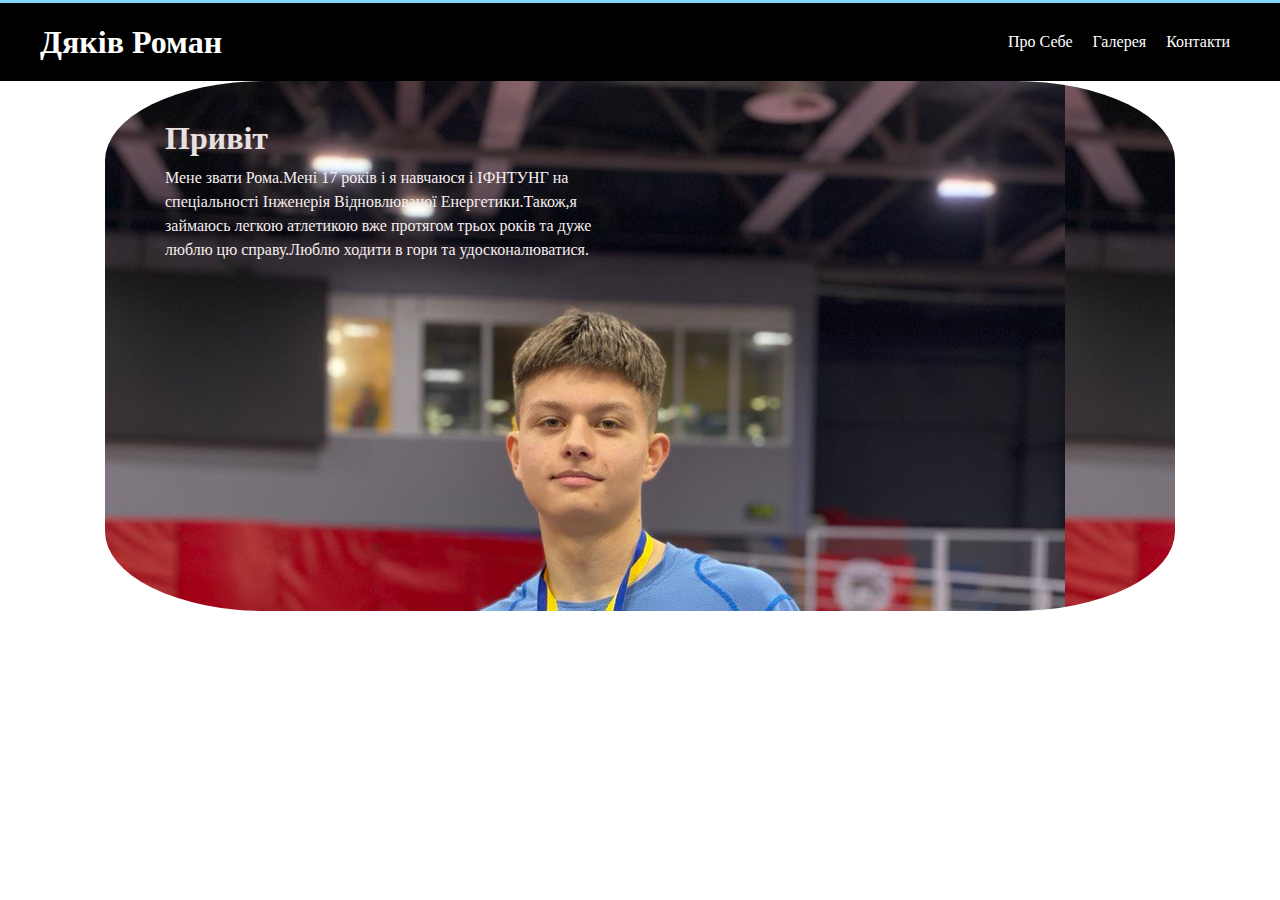
<file: index.html>
<!doctype html>
<head>
  <meta charset="utf-8">
  <meta name="viewport" content="width=device-width, initial-scale=1">

  <title>Портфоліо</title>
  <link href="https://cdn.jsdelivr.net/npm/bootstrap@5.3.2/dist/css/bootstrap.min.css" rel="stylesheet" integrity="sha384-T3c6CoIi6uLrA9TneNEoa7RxnatzjcDSCmG1MXxSR1GAsXEV/Dwwykc2MPK8M2HN" crossorigin="anonymous">
</head>
<link rel="stylesheet" type="text/css" href="css/style.css"> 
<header>
  <div class="inner-wrapper-header">
    <h1>Дяків Роман</h1>
    <nav>
      <li><a href="index.html">Про себе</a></li>
      <li><a href="gallery.html">Галерея</a></li>
      <li><a href="contact.html">Контакти</a></li>
    </nav>
  </div>
</header>
<div class="marquee">
  <div class="inner-wrapper-marquee">
    <div class="colLeft">
      <h1 style="color:rgb(231, 225, 225);"></h1style>Привіт</h1>
      <p style="color:rgb(247, 239, 239);">
        Мене звати Рома.Мені 17 років і я навчаюся і ІФНТУНГ на спеціальності Інженерія Відновлюваної Енергетики.Також,я займаюсь легкою атлетикою вже протягом трьох років та дуже люблю цю справу.Люблю ходити в гори та удосконалюватися.

    </p>
   </div>
  </div>
</div>
</file>
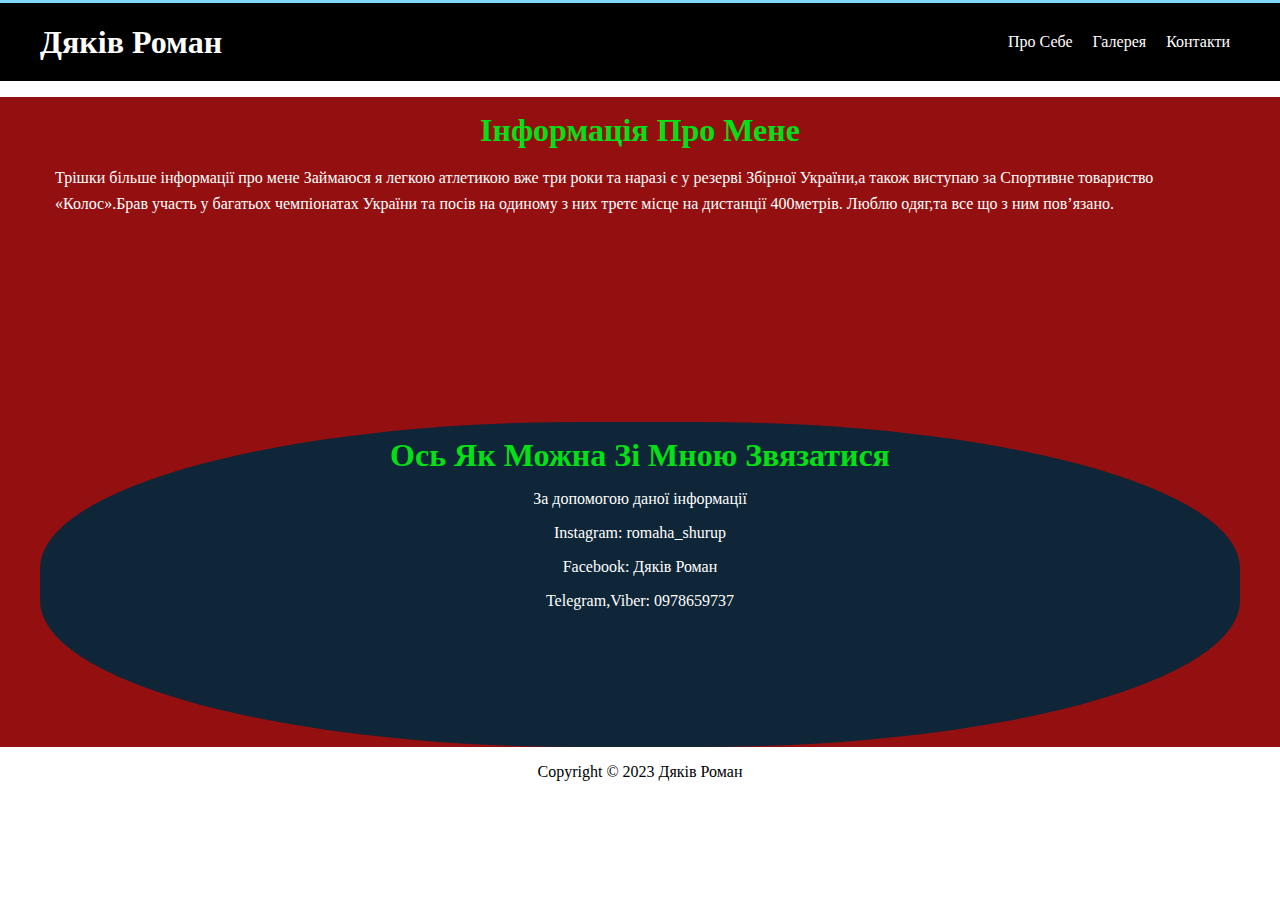
<file: contact.html>
<!doctype html>
<head>
  <meta charset="utf-8">
  <meta name="viewport" content="width=device-width, initial-scale=1">

  <title>Портфоліо</title>
  <link href="https://cdn.jsdelivr.net/npm/bootstrap@5.3.2/dist/css/bootstrap.min.css" rel="stylesheet" integrity="sha384-T3c6CoIi6uLrA9TneNEoa7RxnatzjcDSCmG1MXxSR1GAsXEV/Dwwykc2MPK8M2HN" crossorigin="anonymous">
</head>
<link rel="stylesheet" type="text/css" href="css/style.css"> 
<header>
  <div class="inner-wrapper-header">
    <h1>Дяків Роман </h1>
    <nav>
      <li><a href="index.html">Про себе</a></li>
      <li><a href="gallery.html">Галерея</a></li>
      <li><a href="contact.html">Контакти</a></li>
    </nav>
  </div>
</header>
    </p>
   </div>
  </div>
</div>
<div class="about-contact">
    <div class="inner-wrapper-abtcon">
      <div class="footerColLeft">
        <h1 id="aboutme"> Інформація про мене  </h1>
        <p>Трішки більше інформації про мене
          Займаюся я легкою атлетикою вже три роки та наразі є у резерві Збірної України,а також виступаю за Спортивне товариство «Колос».Брав участь у багатьох чемпіонатах України та посів на одиному з них третє місце на дистанції 400метрів. Люблю одяг,та все що з ним повʼязано.  </p>
      </div>
      <div class="footerColRight">
        <h1 id="contactme">Ось як можна зі мною звязатися</h1>
        <p class="subtitle">За допомогою даної інформації</p> 
        <p class="subtitle">Instagram: romaha_shurup </p> 
        <p class="subtitle">Facebook: Дяків Роман</p>
        <p class="subtitle">Telegram,Viber: 0978659737</p>
        
          </textarea>
        </form>
      </div>
    </div>
  </div>
  <footer>
    <p>Copyright &copy; 2023 Дяків Роман </p>
  </footer>
</file>
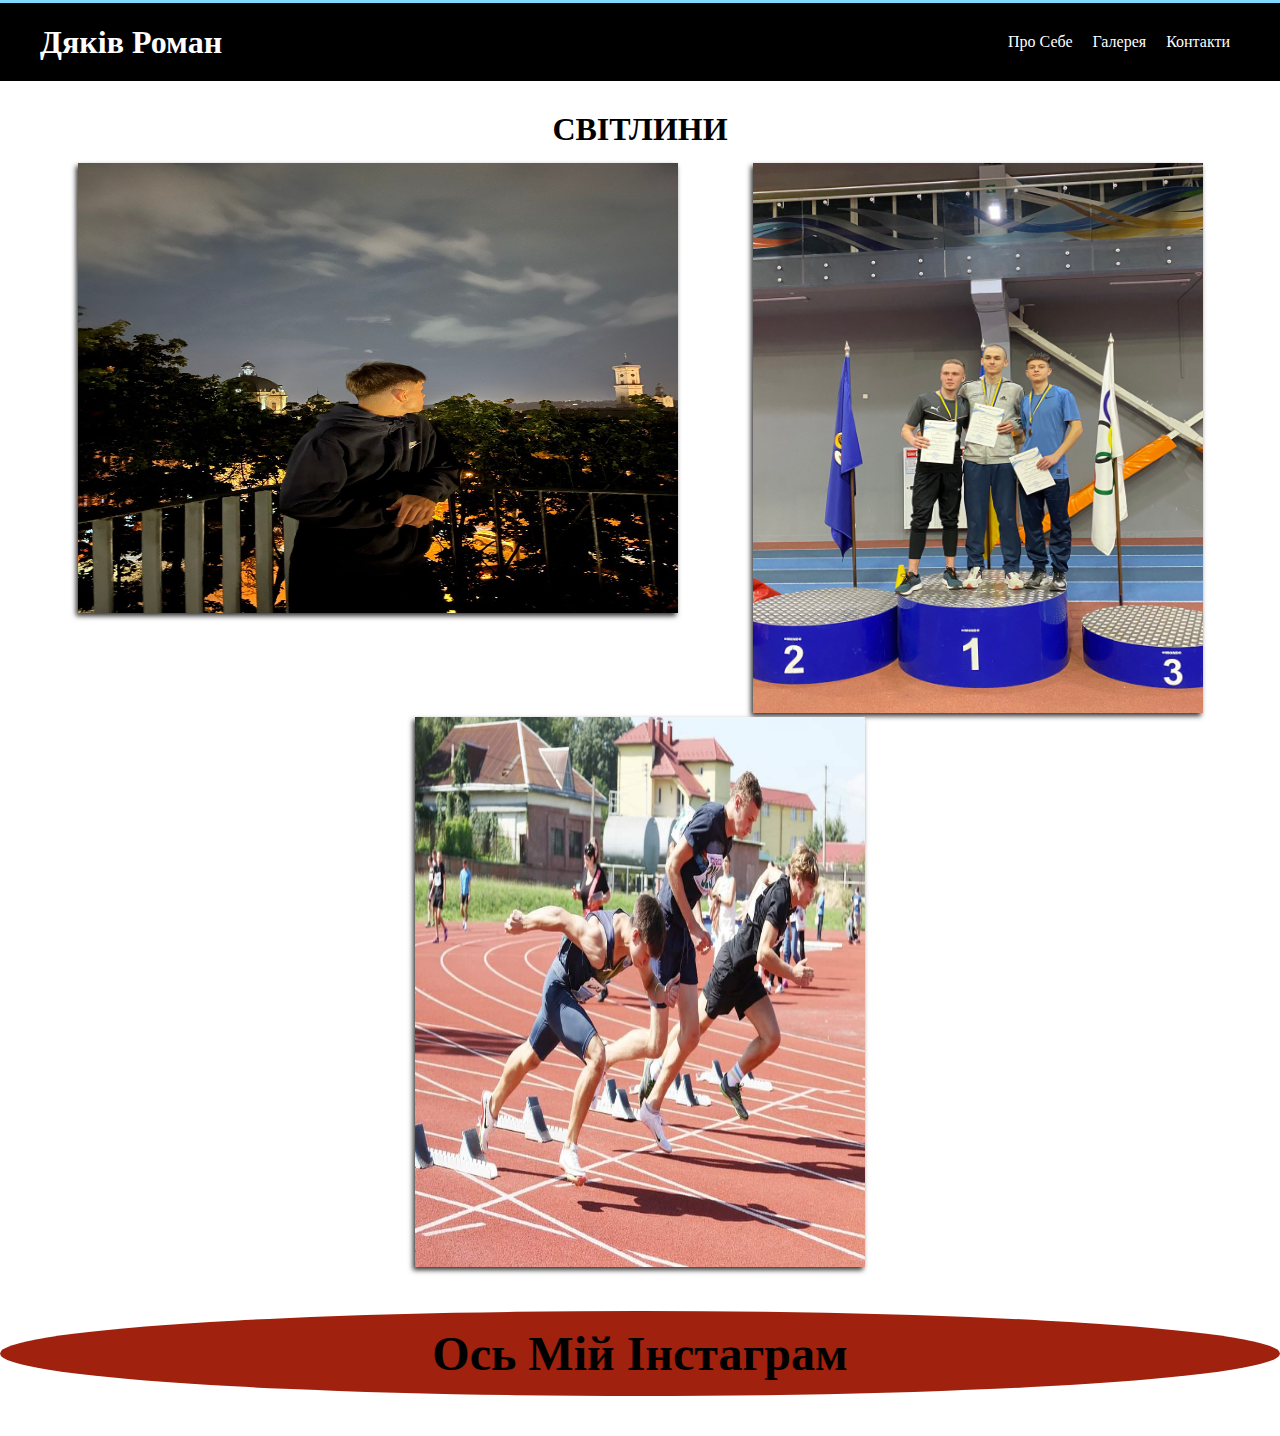
<file: gallery.html>
<!doctype html>
<head>
  <meta charset="utf-8">
  <meta name="viewport" content="width=device-width, initial-scale=1">

  <title>Портфоліо</title>
  <link href="https://cdn.jsdelivr.net/npm/bootstrap@5.3.2/dist/css/bootstrap.min.css" rel="stylesheet" integrity="sha384-T3c6CoIi6uLrA9TneNEoa7RxnatzjcDSCmG1MXxSR1GAsXEV/Dwwykc2MPK8M2HN" crossorigin="anonymous">
</head>
<link rel="stylesheet" type="text/css" href="css/style.css"> 
<header>
  <div class="inner-wrapper-header">
    <h1>Дяків Роман </h1>
    <nav>
      <li><a href="index.html">Про себе</a></li>
      <li><a href="gallery.html">Галерея</a></li>
      <li><a href="contact.html">Контакти</a></li>
    </nav>
  </div>
</header>
    </p>
   </div>
  </div>
</div>
 
<div class="gallery">
  <div class="inner-wrapper-portfolio">
    <h1 id="gallery">Світлини</h1>
    <ul>
      <li><img src="img/2.jpg" width="600" height="450"/></li>
      <li><img src="img/3.jpg" width="450" height="550"/></li>
      
      <li><img src="img/4.jpg" width="450" height="550"/></li>
      
    </ul>
  </div>
</div>
<div class="onsocial">
  <div class="inner-wrapper-social">
    <ul>
      <li><a href="https://instagram.com/romaha_shurup?igshid=OGQ5ZDc2ODk2ZA==" target="_blank"></i> Ось мій інстаграм </a></li>
      
    </ul>
  </div>
</div>
</file>
<file: css/style.css>
body,h1,h2,h3,
h4,ul,li{
  margin: 0;
  padding: 0;
  font-family: 'Verdana', san-serif;
  -webkit-font-smoothing: antialiased;
}

li{
  text-decoration: none;
  list-style: none;
  text-transform: capitalize;
}

header{
  background: #000000;
  border-top: 3px solid #80d8fd;
  padding: 20px 0;
  color: #fff;
}

.subtitle{
  text-align: center;
}

.inner-wrapper-header{
  max-width: 1200px;
  margin: 0 auto;
  display: flex;
  align-items: center;
}

.inner-wrapper-header h1{
  flex: 1;
}

.inner-wrapper-header nav{
  display: flex;
}

.inner-wrapper-header nav li{
  padding: 10px;
  text-decoration: none;
  color: #fff;
}

.inner-wrapper-header nav li:hover{
  background: #720048;
  color: #333;
  border-radius: 25%;
}

.inner-wrapper-header nav a,
.inner-wrapper-header nav a:visited{
  text-decoration: none;
  color: #fff;
}

.inner-wrapper-marquee{
  display: flex;
  max-width: 1050px;
  margin: 0 auto;
  background: url(../img/рома1.jpg);
  padding: 15px 10px;
  color: #f7f6f6;
  height: 500px;
  border-radius: 15%;
}

.colLeft{
  color: #fff;
  width: 45%;
  line-height: 1.5em;
  margin-left: 50px;
  margin-top: 30px;
}

.inner-wrapper-marquee a{
  background: #0e2637;
  padding: 15px 10px;
  border-color: 1px solid green;
  border-radius: 5px;
  text-decoration: none;
  text-align: center;
  color: #80d8fd;
  font-weight: bold;
  display: block;
  width: 260px;
  margin: 0 auto;
  text-transform: uppercase;
  text-shadow: 2px 2px 2px #3;
}

.portfolio{
  padding: 20px 0;
  background: #f1eded;
}

.inner-wrapper-portfolio{
  max-width: 1200px;
  margin: 0 auto;
}

.inner-wrapper-portfolio h1{
  text-align: center;
  text-transform: uppercase;
  margin: 30px 0 15px;
}

.inner-wrapper-portfolio p{
  text-align: center;
}

.inner-wrapper-portfolio ul{
  display: flex;
  flex-wrap: wrap;
  justify-content: space-around;
}

.inner-wrapper-portfolio ul li img{
  box-shadow: -2px 3px 5px #333;
}

.inner-wrapper-social li{
  text-align: center;
  margin: 40px 0;
  padding: 15px 0;
  background-color: #9f210e;
  text-transform: capitalize;
  color: #fff;
  font-size: 3em;
  border-radius: 100%;
}

.inner-wrapper-social a{
  color: #000000;
  text-decoration: none;
  font-weight: bold;
}
.about-contact{
  background-color: #940f0f;
}

.inner-wrapper-abtcon{
  max-width: 1200px;
  height: 650px;
  margin: 0 auto;
  color: #fff;
  display: flex;
  flex-direction: column;
  justify-content: space-between;
}

.inner-wrapper-abtcon h1{
  text-transform: capitalize;
  text-align: center;
  color: #03e016;
}

.footerColLeft,
.footerColRight{
  flex: 1;
  padding: 15px;
  
}

.footerColRight{
  background-color: #0e2637;
  border-radius: 45%;
}
.inner-wrapper-abtcon img{
  display: block;
  margin: 0 auto;
  border-radius: 50%;
}

.footerColLeft p{
  line-height: 1.6em;
}

textarea{
  width: 90%;
  height: 120px;
}

footer p{
  text-align: center;
}
</file>
